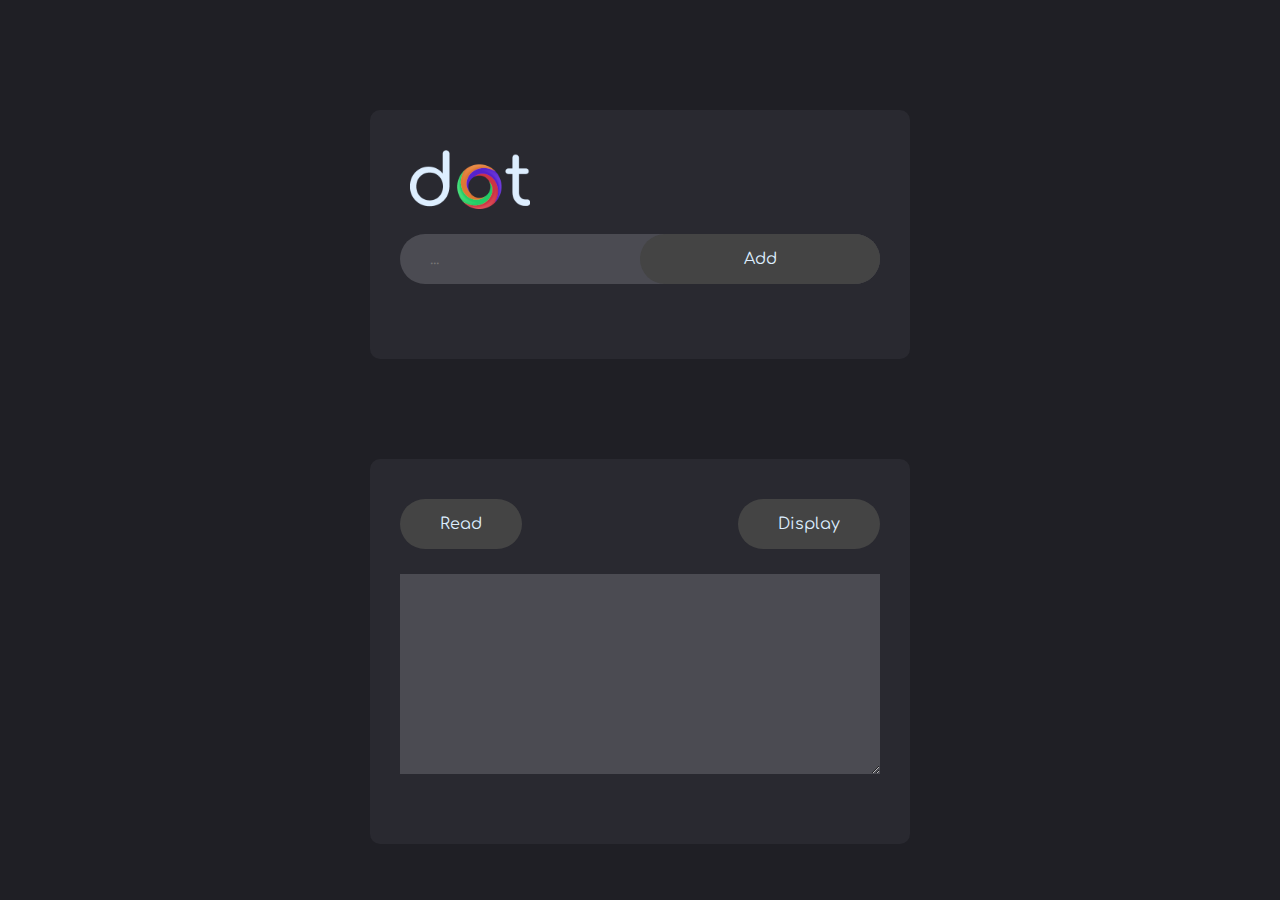
<file: index.html>
<!DOCTYPE html>
<html>
    <head>
        <meta name="viewport" content="width=device-width, initial-scale=1">
        <link href='https://fonts.googleapis.com/css?family=Comfortaa' rel='stylesheet'>
        <title>dot</title>
        <link rel="stylesheet" href="styles/style.css">
        <link rel="icon" type="image/x-icon" href="/assets/icons/favicon.ico">
    </head>
    <body>
        <div class="container">
            <div class="dot-app">
                <div class="title-row">
                    <img src="assets/images/DotLogoText_v1_160x78.png">
                </div>
                <div class="add-row">
                    <input type="text" id="dot-add-textbox" placeholder="...">
                    <button onclick="addDot()">Add</button>
                </div>
                    <div class="dot-view">
                        <ul id="dot-view-list">
                        </ul>
                    </div>
            </div>
            <div class="dot-reader">
                <div class="control-row">
                    <button onclick="readDots()">Read</button>
                    <button onclick="displayDots()">Display</button>
                </div>
                    <div class = "dot-reader-view">
                        <textarea id="dot-reader-textarea" disabled></textarea>
                    </div>
            </div>
        </div>
        <script src="/scripts/main.js"></script>
    </body>
</html>
</file>
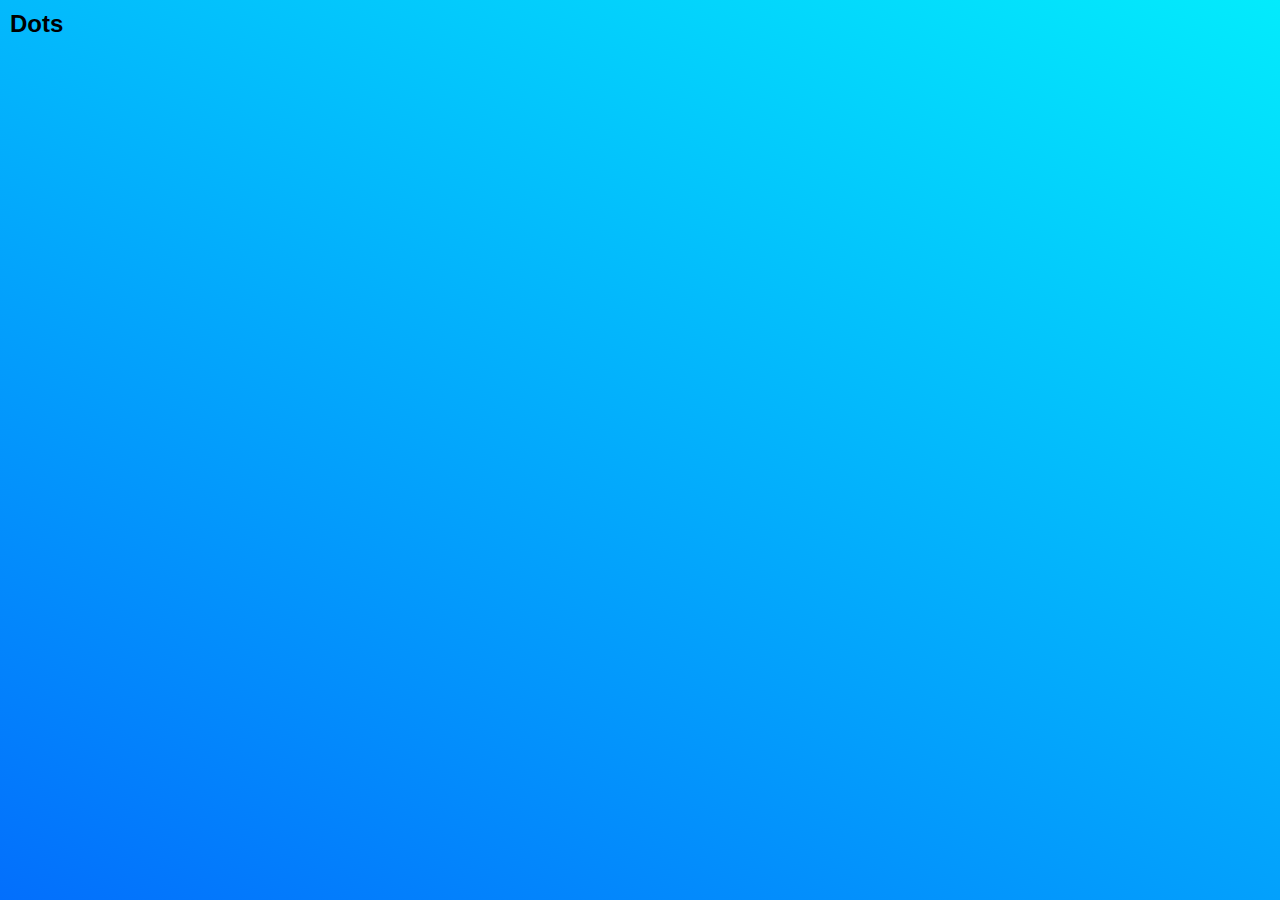
<file: dot-web/index.html>
<!DOCTYPE html>
<html>
    <head>
        <meta name="viewport" content="width=device-width, initial-scale=1">
        <title>Dot</title>
        <link rel="stylesheet" href="style.css">
    </head>
    <body>
        <div class="container">
            <div class="dot-app">
                <h2>Dots</h2>
            </div>
        </div>
    </body>
</html>
</file>
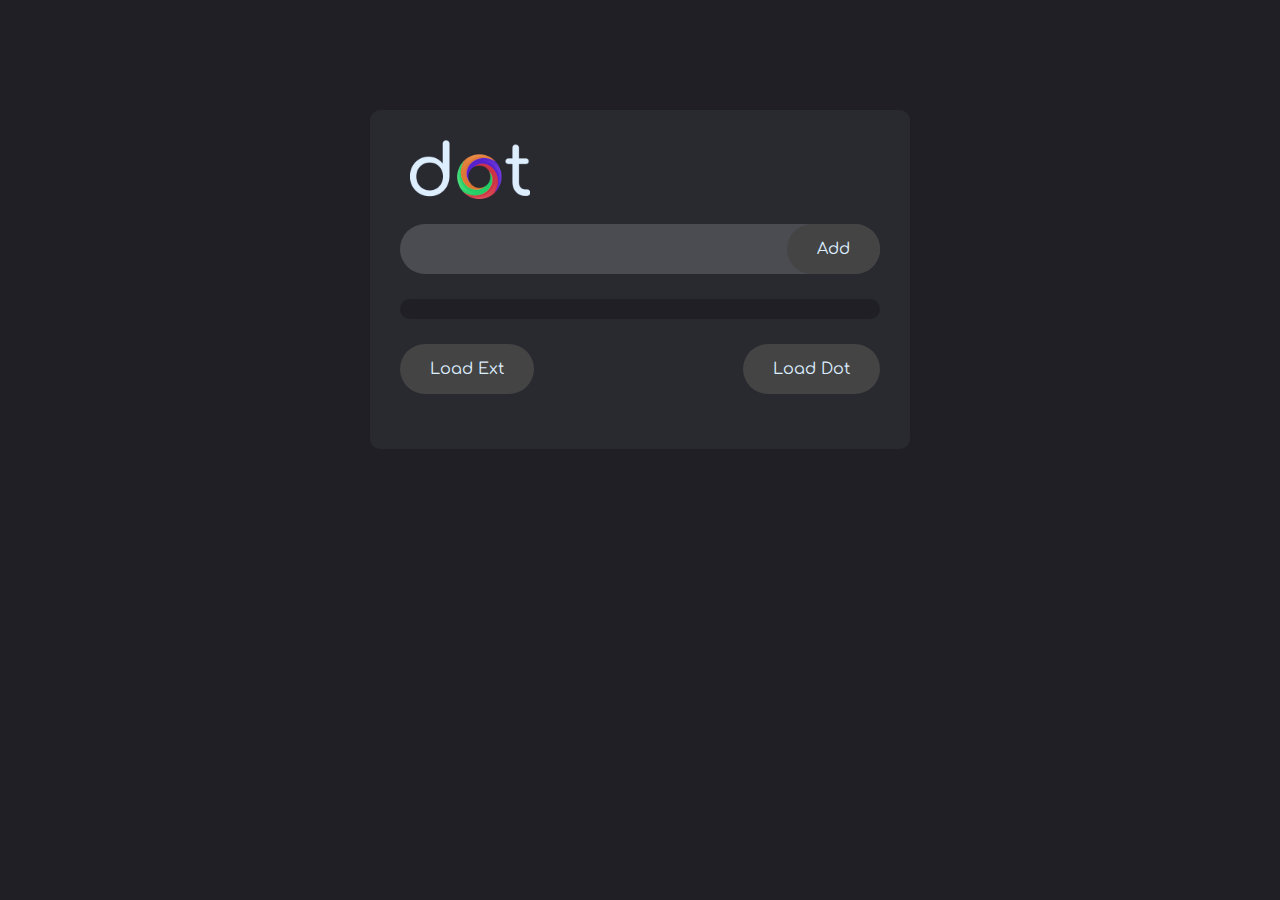
<file: src/index.html>
<!DOCTYPE html>
<html>
    <head>
        <meta name="viewport" content="width=device-width, initial-scale=1">
        <link href='https://fonts.googleapis.com/css?family=Comfortaa' rel='stylesheet'>
        <title>dot</title>
        <link rel="stylesheet" href="styles/style.css">
        <link rel="icon" type="image/x-icon" href="./assets/icons/favicon.ico">
    </head>
    <body>
        <div class="container">
            <div class="dot-app">
                <div class="title-row">
                    <img src="./assets/images/DotLogoText_v1_160x78.png">
                </div>
                <div class="add-row">
                    <input type="text" id="dot-textbox-add" placeholder="">
                    <button id="dot-button-add">Add</button>
                </div>
                <div class="dot-view">
                    <ul id = "dot-list">
                    </ul>
                </div>
                <div class="file-row">
                    <button id="dot-button-ext">Load Ext</button>
                    <button id="dot-button-dot">Load Dot</button>
                </div>
            </div>
        </div>
        <script type="module" src="./scripts/main.js"></script>
    </body>
</html>
</file>
<file: styles/style.css>
/*===== Variables ====================*/
:root {
    /*Color Pallet*/
    --color-pallet-blue-main: #1685c7;
    --color-pallet-blue-light: #2299cc;
    --color-pallet-blue-dark: #1166aa;
    --color-pallet-orange-main: #dd7733;
    --color-pallet-orange-light: #f88e49;
    --color-pallet-red-main: #cc3344;
    --color-pallet-red-light: #d65c69;
    --color-pallet-green-main: #22cc66;
    --color-pallet-green-light: #42df81;
    --color-pallet-purple-main: #5522cc;
    --color-pallet-purple-light: #7142df;
    --color-pallet-black: #000000;
    --color-pallet-black-off: #111111;
    --color-pallet-gray-dark-dark: #222222;
    --color-pallet-gray-dark: #444444;
    --color-pallet-gray-mid: #666666;
    --color-pallet-gray-light: #999999;
    --color-pallet-gray-light-light: #bbbbbb;
    --color-pallet-white-off: #dddddd;
    --color-pallet-white: #ffffff;
    --color-pallet-gray-blue-dark: #1f1f25;
    --color-pallet-gray-blue: #292930;
    --color-pallet-gray-blue-light: #4b4b52;
    --color-pallet-gray-blue-light-light: #95959d;

    /*Component Color Definitions*/
    /*Backgrounds*/
    --color-bg-window: var(--color-pallet-gray-blue-dark);
    --color-bg-app: var(--color-pallet-gray-blue);
    --color-bg-field: var(--color-pallet-gray-blue-light);

    /*Text*/
    --color-txt-default: var(--color-pallet-white-off);
    --color-txt-field: var(--color-pallet-white-off);
    --color-txt-dot-complete: var(--color-pallet-gray-light);

    /*Buttons*/
    --color-btn: var(--color-pallet-gray-dark);
    --color-btn-hover: var(--color-pallet-red-main);
    --color-btn-active: var(--color-pallet-red-light);
}

/*===== Styles ====================*/
*{
    margin: 0;
    padding: 0;
    color: var(--color-txt-default);
    font-family: 'Comfortaa';
    box-sizing: border-box;
}

.container{
    width: 100%;
    min-height: 100vh;
    background: var(--color-bg-window); /*linear-gradient(25deg, var(--color-bg-darker), var(--color-bg-ligher)); */
    padding: 10px;
}
    .dot-app{
        width: 100%;
        max-width: 540px;
        background: var(--color-bg-app);
        margin: 100px auto 20px;
        padding: 40px 30px 50px;
        border-radius: 10px;
    }
        .title-row{
            display: flex;
            align-items: center;
            justify-content: left;
            padding-left: 0px;
            margin-bottom: 25px;
        }
            .title-row img{
                width: 120px;
                margin-left: 10px;
            }

        .add-row{
            display: flex;
            align-items: center;
            justify-content: space-between;
            background: var(--color-bg-field);
            border-radius: 30px;
            padding-left: 20px;
            margin-bottom: 25px;
        }
            .add-row input{
                flex: 1;
                border: none;
                outline: none;
                color: var(--color-txt-field);
                background: transparent;
                padding: 10px;
                font-size: 16px;
                min-width: 0;
            }
            .add-row button{
                flex: 1;
                border: none;
                outline: none;
                padding: 16px 20px;
                background: var(--color-btn);
                color: #ddeeff;
                font-size: 16px;
                cursor: pointer;
                border-radius: 40px;
            }
                .add-row button:hover{
                    background: var(--color-btn-hover);
                }
                .add-row button:active{
                    background: var(--color-btn-active);
                }
        /*.dot-view{}*/
            .dot-view ul li{
                list-style: none;
                border: #000000;
                border-style: dotted;
                
                font-size: 18px;
                padding: 12px 8px 12px 50px;
                user-select: none;
                cursor: pointer;
            }
            .dot-view ul li::before{
                content: '';
                position: absolute;
                height: 28px;
                width: 28px;
                border-radius: 50%;

                /*background-image: url(assets/images/XXX);*/
                background-size: cover;
                background-position: center;
                top: 12px;
                left: 8px;
            }
            .dot-view ul li.checked{
                color: var(--color-txt-dot-complete);
                text-decoration: line-through;
            }
            .dot-view ul li span{
                
                /*align-self: stretch;
                
                position: relative;
                right: 50px;
                top: 50px;*/
                
                width: 40px;
                height: 40px;
                font-size: 22px;
                color: var(--color-txt-default);
                line-height: 40px;
                text-align: right;
                /*border-radius: 50%;*/
            }
    .dot-reader{
        width: 100%;
        max-width: 540px;
        background: var(--color-bg-app);
        margin: 100px auto 20px;
        padding: 40px 30px 70px;
        border-radius: 10px;
    }
        .control-row{
            display: flex;
            align-items: center;
            padding-left: 0px;
            margin-bottom: 25px;
            justify-content: space-between;
        }
            .control-row button{
                border: none;
                outline: none;
                padding: 16px 40px;
                background: var(--color-btn);
                color: #ddeeff;
                font-size: 16px;
                cursor: pointer;
                border-radius: 40px;
            }
                .control-row button:hover{
                    background: var(--color-btn-hover);
                }
                .control-row button:active{
                    background: var(--color-btn-active);
                }
        .dot-reader-view{
            display: flex;
            align-items: center;
            justify-content: left;
            padding-left: 0px;
        }
            .dot-reader-view textarea{
                flex: 1;
                border: black;
                outline: none;
                color: var(--color-txt-default);
                background: var(--color-bg-field);
                padding: 10px;
                font-size: 16px;
                min-height: 200px;
            }
</file>
<file: dot-web/style.css>
*{
    margin: 0;
    padding: 0;
    font-family: 'Montserrat', Sans-Serif;
    box-sizing: border-box;
}
.container{
    width: 100%;
    min-height: 100vh;
    background: linear-gradient(25deg, #036ffc, #03ebfc);
    padding: 10px;
}
</file>
<file: src/styles/style.css>
/*===== Variables ====================*/
:root {
    /*Color Pallet*/
    --color-pallet-blue-main: #1685c7;
    --color-pallet-blue-light: #2299cc;
    --color-pallet-blue-dark: #1166aa;
    --color-pallet-orange-main: #dd7733;
    --color-pallet-orange-light: #f88e49;
    --color-pallet-red-main: #cc3344;
    --color-pallet-red-light: #d65c69;
    --color-pallet-green-main: #22cc66;
    --color-pallet-green-light: #42df81;
    --color-pallet-purple-main: #5522cc;
    --color-pallet-purple-light: #7142df;
    --color-pallet-black: #000000;
    --color-pallet-black-off: #111111;
    --color-pallet-gray-dark-dark: #222222;
    --color-pallet-gray-dark: #444444;
    --color-pallet-gray-mid: #666666;
    --color-pallet-gray-light: #999999;
    --color-pallet-gray-light-light: #bbbbbb;
    --color-pallet-white-off: #dddddd;
    --color-pallet-white: #ffffff;
    --color-pallet-gray-blue-dark: #1f1f25;
    --color-pallet-gray-blue: #292930;
    --color-pallet-gray-blue-light: #4b4b52;
    --color-pallet-gray-blue-light-light: #95959d;

    /*Component Color Definitions*/
    /*Backgrounds*/
    --color-bg-window: var(--color-pallet-gray-blue-dark);
    --color-bg-app: var(--color-pallet-gray-blue);
    --color-bg-field: var(--color-pallet-gray-blue-light);

    /*Text*/
    --color-txt-default: var(--color-pallet-white-off);
    --color-txt-field: var(--color-pallet-white-off);
    --color-txt-dot-complete: var(--color-pallet-gray-light);

    /*Buttons*/
    --color-btn: var(--color-pallet-gray-dark);
    --color-btn-hover: var(--color-pallet-red-main);
    --color-btn-active: var(--color-pallet-red-light);
}

/*===== Styles ====================*/
*{
    margin: 0;
    padding: 0;
    color: var(--color-txt-default);
    font-family: 'Comfortaa';
    box-sizing: border-box;
}

.container{
    width: auto;
    min-height: 100vh;
    background: var(--color-bg-window); /*linear-gradient(25deg, var(--color-bg-darker), var(--color-bg-ligher)); */
    padding: 10px;
}
    .dot-app{
        width: auto;
        max-width: 540px;
        background: var(--color-bg-app);
        margin: 100px auto 20px;
        padding: 30px 30px 30px;
        border-radius: 10px;
    }
        .title-row{
            display: flex;
            align-items: center;
            justify-content: left;
            padding-left: 0px;
            margin-bottom: 25px;
        }
            .title-row img{
                width: 120px;
                margin-left: 10px;
            }

        .add-row{
            display: flex;
            align-items: center;
            justify-content: space-between;
            background: var(--color-bg-field);
            border-radius: 30px;
            padding-left: 20px;
            margin-bottom: 25px;
        }
            .add-row input{
                flex: 1;
                border: none;
                outline: none;
                color: var(--color-txt-field);
                background: transparent;
                padding: 10px;
                font-size: 16px;
                min-width: 0;
            }
            .add-row button{
                border: none;
                outline: none;
                padding: 16px 30px;
                background: var(--color-btn);
                color: #ddeeff;
                font-size: 16px;
                cursor: pointer;
                border-radius: 40px;
            }
                .add-row button:hover{
                    background: var(--color-btn-hover);
                }
                .add-row button:active{
                    background: var(--color-btn-active);
                }
        .dot-view{
            background-color: var(--color-bg-window);
            padding: 10px 15px 10px 10px;
            margin-bottom: 25px;
            border-radius: 10px;
        }
        .dot-view ul{
            list-style: none;
            padding-top: 0;
            /*padding: 10px 5px 5px auto;*/
            /*margin: 10px auto;*/
            padding-inline-start: 20px;

            border-style: dotted;
            border-color: white;
            border-width: 0px;
        }
            .dot-view li > ul {
                margin-top: 10px;
            }
            /*
            .dot-view ul li{
                border-style: hidden;
                padding: 5px 5px 5px auto;
                margin: 10px auto;
                list-style-position: inside;
                border-style: dotted;
                border-color: yellow;
                user-select: none;
                cursor: pointer;
                border-width: 0px;
            }
            */
            .dot-view li + li {
                margin-top: 10px;
              }
            
            .dot-view div{
                display: flex;
                justify-content: left;
                align-items: baseline;
                gap: 20px;
                max-width: 540px;
                margin: 30px 30px 5px, 5px;
                padding: 10px 10px 10px 10px;
                border-radius: 10px;
                background-color: var(--color-bg-app);
                user-select: none;
                cursor: pointer;
            }
        .file-row{
            display: flex;
            align-items: center;
            justify-content: space-between;
            background: transparent;
            border-radius: 30px;
            padding-left: 0px;
            margin-bottom: 25px;
        }
            .file-row button{
                border: none;
                outline: none;
                padding: 16px 30px;
                background: var(--color-btn);
                color: #ddeeff;
                font-size: 16px;
                cursor: pointer;
                border-radius: 40px;
            }
                .file-row button:hover{
                    background: var(--color-btn-hover);
                }
                .file-row button:active{
                    background: var(--color-btn-active);
                }
</file>
